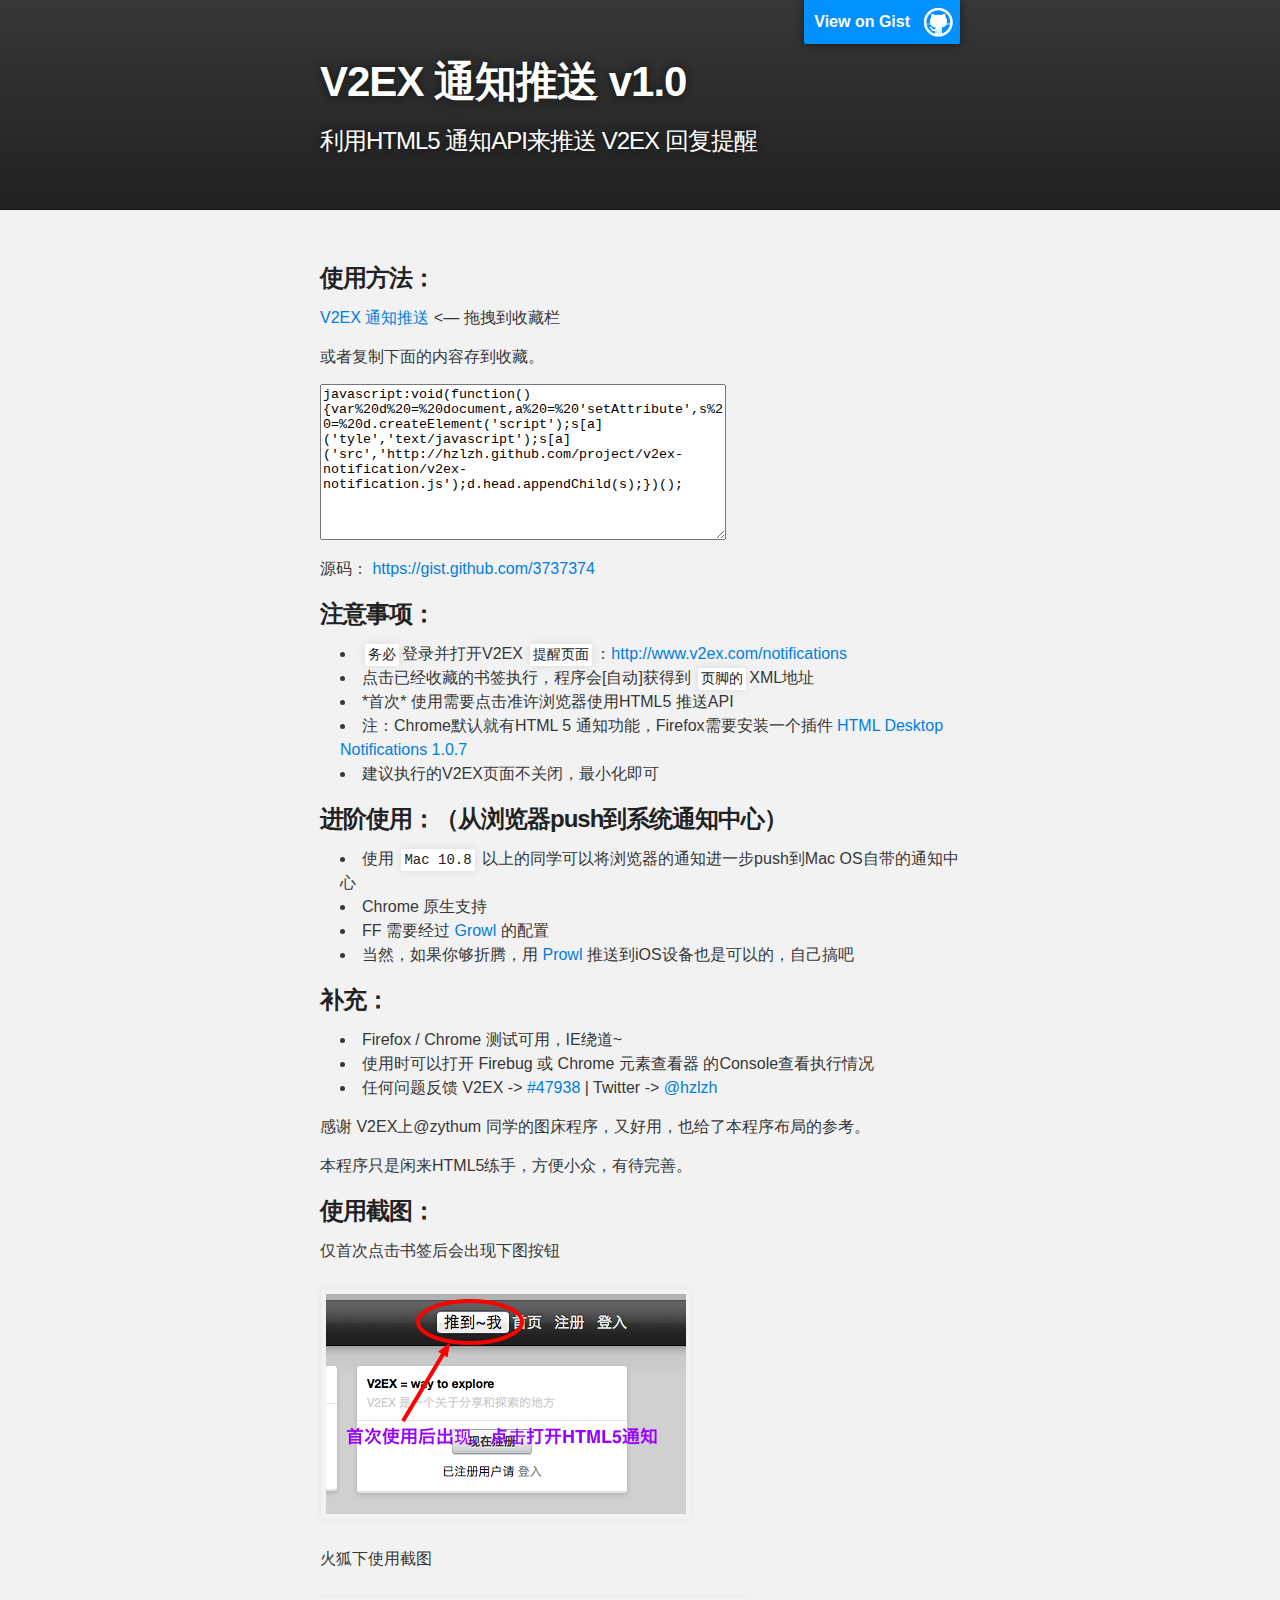
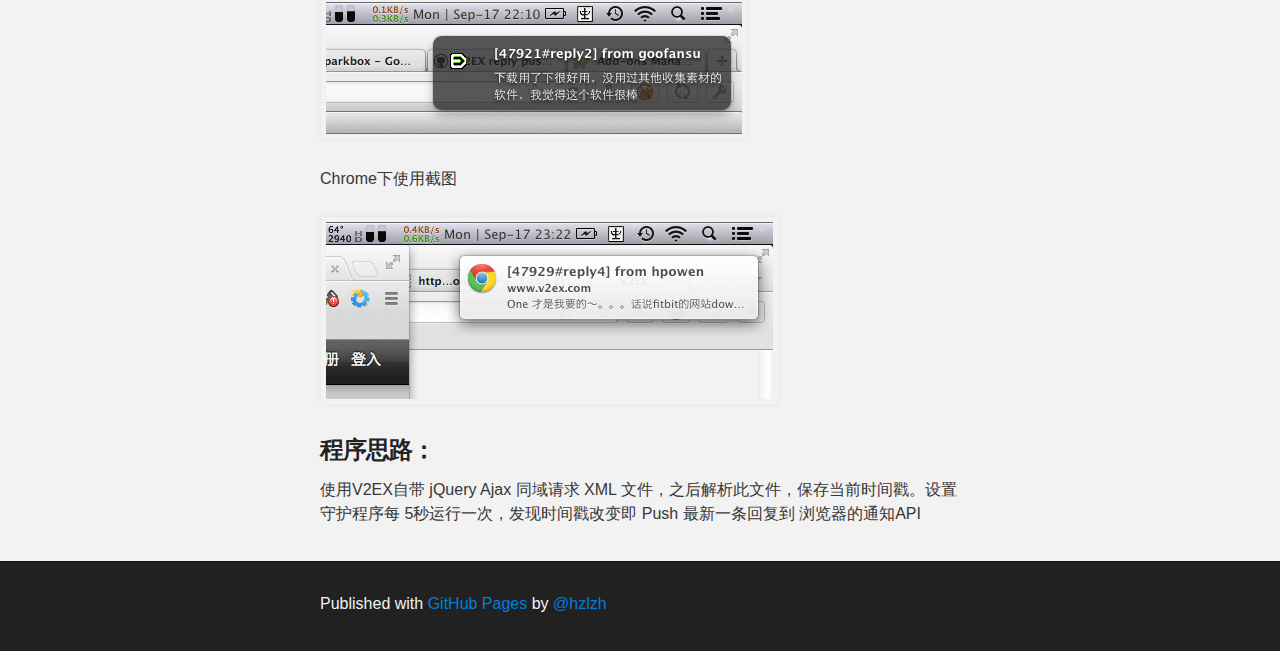
<file: project/v2ex-notification/index.html>
<!DOCTYPE html>
<html>
<head>
  <meta charset='utf-8' />
  <meta http-equiv="X-UA-Compatible" content="chrome=1" />
  <meta name="description" content="V2EX 通知推送" />
  <link rel="stylesheet" type="text/css" media="screen" href="stylesheets/stylesheet.css">
  <title>V2EX 通知推送</title>
</head>
<body>
  <!-- HEADER -->
  <div id="header_wrap" class="outer">
    <header class="inner">
      <a id="forkme_banner" href="https://gist.github.com/3737374">View on Gist</a>
      <h1 id="project_title">V2EX 通知推送 v1.0</h1>
      <h2 id="project_tagline">利用HTML5 通知API来推送 V2EX 回复提醒</h2>
    </header>
  </div>
  <!-- MAIN CONTENT -->
  <div id="main_content_wrap" class="outer">
    <section id="main_content" class="inner">
      <h3>使用方法：</h3>
      <p>
        <a href="javascript:void(function(){var%20d%20=%20document,a%20=%20'setAttribute',s%20=%20d.createElement('script');s[a]('tyle','text/javascript');s[a]('src','http://hzlzh.github.com/project/v2ex-notification/v2ex-notification.js');d.head.appendChild(s);})();" title="V2EX 通知推送">V2EX 通知推送</a>
        &lt;&mdash; 拖拽到收藏栏
      </p>
      <p>或者复制下面的内容存到收藏。</p>
      <textarea readonly="readonly"  onmouseover="this.select()" onfocus="this.select()">javascript:void(function(){var%20d%20=%20document,a%20=%20'setAttribute',s%20=%20d.createElement('script');s[a]('tyle','text/javascript');s[a]('src','http://hzlzh.github.com/project/v2ex-notification/v2ex-notification.js');d.head.appendChild(s);})();</textarea>
      <p>源码：
        <a href="https://gist.github.com/3737374" target="_blank">https://gist.github.com/3737374</a>
      </p>
      <h3>注意事项：</h3>
      <ul>
        <li><code>务必</code>登录并打开V2EX <code>提醒页面</code>：<a href="http://www.v2ex.com/notifications" target="_blank">http://www.v2ex.com/notifications</a>
        </li>
        <li>点击已经收藏的书签执行，程序会[自动]获得到 <code>页脚的</code>XML地址</li>
        <li>*首次* 使用需要点击准许浏览器使用HTML5 推送API</li>
        <li>注：Chrome默认就有HTML 5 通知功能，Firefox需要安装一个插件
          <a href="https://addons.mozilla.org/en-us/firefox/addon/html-notifications/" target="_blank">HTML Desktop Notifications 1.0.7</a>
        </li>
        <li>建议执行的V2EX页面不关闭，最小化即可</li>
      </ul>
      <h3>进阶使用：（从浏览器push到系统通知中心）</h3>
      <ul>
        <li>使用
          <code>Mac 10.8</code>
          以上的同学可以将浏览器的通知进一步push到Mac OS自带的通知中心
        </li>
        <li>Chrome 原生支持</li>
        <li>FF 需要经过
          <a href="http://growl.info/" target="_blank">Growl</a>
          的配置
        </li>
        <li>当然，如果你够折腾，用 <a href="http://www.prowlapp.com/" target="_blank">Prowl</a> 推送到iOS设备也是可以的，自己搞吧</li>
      </ul>
      <h3>补充：</h3>
      <ul>
        <li>Firefox / Chrome 测试可用，IE绕道~</li>
        <li>使用时可以打开 Firebug 或 Chrome 元素查看器 的Console查看执行情况</li>
        <li>任何问题反馈 V2EX ->
          <a href="http://www.v2ex.com/t/47938" target="_blank">#47938</a>
          | 
          Twitter ->
          <a href="https://twitter.com/hzlzh" target="_blank">@hzlzh</a>
        </li>
      </ul>
      <p>感谢 V2EX上@zythum 同学的图床程序，又好用，也给了本程序布局的参考。</p>
      <p>本程序只是闲来HTML5练手，方便小众，有待完善。</p>
      <h3>使用截图：</h3>
      <p>仅首次点击书签后会出现下图按钮</p>
      <img src="./images/s3.png" alt="火狐下使用截图">
      <p>火狐下使用截图</p>
      <img src="./images/s1.png" alt="火狐下使用截图">
      <p>Chrome下使用截图</p>
      <img src="./images/s2.png" alt="Chrome下使用截图">
      <h3>程序思路：</h3>
      <p>使用V2EX自带 jQuery Ajax 同域请求 XML 文件，之后解析此文件，保存当前时间戳。设置守护程序每 5秒运行一次，发现时间戳改变即 Push 最新一条回复到 浏览器的通知API</p>
      </section>
  </div>
  <!-- FOOTER  -->
  <div id="footer_wrap" class="outer">
    <footer class="inner">
      <p>
        Published with
        <a href="http://pages.github.com">GitHub Pages</a>
        by
        <a href="https://twitter.com/hzlzh" target="_blank">@hzlzh</a>
      </p>
    </footer>
  </div>
  <script type="text/javascript">
            var gaJsHost = (("https:" == document.location.protocol) ? "https://ssl." : "http://www.");
            document.write(unescape("%3Cscript src='" + gaJsHost + "google-analytics.com/ga.js' type='text/javascript'%3E%3C/script%3E"));
          </script>
  <script type="text/javascript">
            try {
              var pageTracker = _gat._getTracker("UA-30050785-2");
            pageTracker._trackPageview();
            } catch(err) {}
          </script>
</body>
</html>
</file>
<file: project/v2ex-notification/stylesheets/stylesheet.css>
/*******************************************************************************
Slate Theme for Github Pages
by Jason Costello, @jsncostello
*******************************************************************************/

@import url(pygment_trac.css);

/*******************************************************************************
MeyerWeb Reset
*******************************************************************************/

html, body, div, span, applet, object, iframe,
h1, h2, h3, h4, h5, h6, p, blockquote, pre,
a, abbr, acronym, address, big, cite, code,
del, dfn, em, img, ins, kbd, q, s, samp,
small, strike, strong, sub, sup, tt, var,
b, u, i, center,
dl, dt, dd, ol, ul, li,
fieldset, form, label, legend,
table, caption, tbody, tfoot, thead, tr, th, td,
article, aside, canvas, details, embed,
figure, figcaption, footer, header, hgroup,
menu, nav, output, ruby, section, summary,
time, mark, audio, video {
  margin: 0;
  padding: 0;
  border: 0;
  font: inherit;
  vertical-align: baseline;
}

/* HTML5 display-role reset for older browsers */
article, aside, details, figcaption, figure,
footer, header, hgroup, menu, nav, section {
  display: block;
}

ol, ul {
  list-style: none;
}

blockquote, q {
}

table {
  border-collapse: collapse;
  border-spacing: 0;
}

a:focus {
  outline: none;
}

/*******************************************************************************
Theme Styles
*******************************************************************************/

body {
  box-sizing: border-box;
  color:#373737;
  background: #212121;
  font-size: 16px;
  font-family: 'Myriad Pro', Calibri, Helvetica, Arial, sans-serif;
  line-height: 1.5;
  -webkit-font-smoothing: antialiased;
}

h1, h2, h3, h4, h5, h6 {
  margin: 10px 0;
  font-weight: 700;
  color:#222222;
  font-family: 'Lucida Grande', 'Calibri', Helvetica, Arial, sans-serif;
  letter-spacing: -1px;
}

h1 {
  font-size: 36px;
  font-weight: 700;
}

h2 {
  padding-bottom: 10px;
  font-size: 32px;
  background: url('../images/bg_hr.png') repeat-x bottom;
}

h3 {
  font-size: 24px;
}

h4 {
  font-size: 21px;
}

h5 {
  font-size: 18px;
}

h6 {
  font-size: 16px;
}

p {
  margin: 10px 0 15px 0;
}

footer p {
  color: #f2f2f2;
}

a {
  text-decoration: none;
  color: #007edf;
  text-shadow: none;

  transition: color 0.5s ease;
  transition: text-shadow 0.5s ease;
  -webkit-transition: color 0.5s ease;
  -webkit-transition: text-shadow 0.5s ease;
  -moz-transition: color 0.5s ease;
  -moz-transition: text-shadow 0.5s ease;
  -o-transition: color 0.5s ease;
  -o-transition: text-shadow 0.5s ease;
  -ms-transition: color 0.5s ease;
  -ms-transition: text-shadow 0.5s ease;
}

#main_content a:hover {
  color: #0069ba;
  text-shadow: #0090ff 0px 0px 2px;
}

footer a:hover {
  color: #43adff;
  text-shadow: #0090ff 0px 0px 2px;
}

em {
  font-style: italic;
}

strong {
  font-weight: bold;
}

img {
  position: relative;
  margin: 0 auto;
  max-width: 739px;
  padding: 5px;
  margin: 10px 0 10px 0;
  border: 1px solid #ebebeb;

  box-shadow: 0 0 5px #ebebeb;
  -webkit-box-shadow: 0 0 5px #ebebeb;
  -moz-box-shadow: 0 0 5px #ebebeb;
  -o-box-shadow: 0 0 5px #ebebeb;
  -ms-box-shadow: 0 0 5px #ebebeb;
}

pre, code {
  width: 100%;
  color: #222;
  background-color: #fff;

  font-family: Monaco, "Bitstream Vera Sans Mono", "Lucida Console", Terminal, monospace;
  font-size: 14px;

  border-radius: 2px;
  -moz-border-radius: 2px;
  -webkit-border-radius: 2px;



}

pre {
  width: 100%;
  padding: 10px;
  box-shadow: 0 0 10px rgba(0,0,0,.1);
  overflow: auto;
}

code {
  padding: 3px;
  margin: 0 3px;
  box-shadow: 0 0 10px rgba(0,0,0,.1);
}

pre code {
  display: block;
  box-shadow: none;
}

blockquote {
  color: #666;
  margin-bottom: 20px;
  padding: 0 0 0 20px;
  border-left: 3px solid #bbb;
}

ul, ol, dl {
  margin-bottom: 15px
}

ul li {
  list-style: inside;
  padding-left: 20px;
}

ol li {
  list-style: decimal inside;
  padding-left: 20px;
}

dl dt {
  font-weight: bold;
}

dl dd {
  padding-left: 20px;
  font-style: italic;
}

dl p {
  padding-left: 20px;
  font-style: italic;
}

hr {
  height: 1px;
  margin-bottom: 5px;
  border: none;
  background: url('../images/bg_hr.png') repeat-x center;
}

table {
  border: 1px solid #373737;
  margin-bottom: 20px;
  text-align: left;
 }

th {
  font-family: 'Lucida Grande', 'Helvetica Neue', Helvetica, Arial, sans-serif;
  padding: 10px;
  background: #373737;
  color: #fff;
 }

td {
  padding: 10px;
  border: 1px solid #373737;
 }

form {
  background: #f2f2f2;
  padding: 20px;
}

img {
  max-width: 100%;
}

/*******************************************************************************
Full-Width Styles
*******************************************************************************/

.outer {
  width: 100%;
}

.inner {
  position: relative;
  max-width: 640px;
  padding: 20px 10px;
  margin: 0 auto;
}

#forkme_banner {
  display: block;
  position: absolute;
  top:0;
  right: 10px;
  z-index: 10;
  padding: 10px 50px 10px 10px;
  color: #fff;
  background: url('../images/blacktocat.png') #0090ff no-repeat 95% 50%;
  font-weight: 700;
  box-shadow: 0 0 10px rgba(0,0,0,.5);
  border-bottom-left-radius: 2px;
  border-bottom-right-radius: 2px;
}

#header_wrap {
  background: #212121;
  background: -moz-linear-gradient(top, #373737, #212121);
  background: -webkit-linear-gradient(top, #373737, #212121);
  background: -ms-linear-gradient(top, #373737, #212121);
  background: -o-linear-gradient(top, #373737, #212121);
  background: linear-gradient(top, #373737, #212121);
}

#header_wrap .inner {
  padding: 50px 10px 30px 10px;
}

#project_title {
  margin: 0;
  color: #fff;
  font-size: 42px;
  font-weight: 700;
  text-shadow: #111 0px 0px 10px;
}

#project_tagline {
  color: #fff;
  font-size: 24px;
  font-weight: 300;
  background: none;
  text-shadow: #111 0px 0px 10px;
}

#downloads {
  position: absolute;
  width: 210px;
  z-index: 10;
  bottom: -40px;
  right: 0;
  height: 70px;
  background: url('../images/icon_download.png') no-repeat 0% 90%;
}

.zip_download_link {
  display: block;
  float: right;
  width: 90px;
  height:70px;
  text-indent: -5000px;
  overflow: hidden;
  background: url(../images/sprite_download.png) no-repeat bottom left;
}

.tar_download_link {
  display: block;
  float: right;
  width: 90px;
  height:70px;
  text-indent: -5000px;
  overflow: hidden;
  background: url(../images/sprite_download.png) no-repeat bottom right;
  margin-left: 10px;
}

.zip_download_link:hover {
  background: url(../images/sprite_download.png) no-repeat top left;
}

.tar_download_link:hover {
  background: url(../images/sprite_download.png) no-repeat top right;
}

#main_content_wrap {
  background: #f2f2f2;
  border-top: 1px solid #111;
  border-bottom: 1px solid #111;
}

#main_content {
  padding-top: 40px;
}

#footer_wrap {
  background: #212121;
}



/*******************************************************************************
Small Device Styles
*******************************************************************************/

@media screen and (max-width: 480px) {
  body {
    font-size:14px;
  }

  #downloads {
    display: none;
  }

  .inner {
    min-width: 320px;
    max-width: 480px;
  }

  #project_title {
  font-size: 32px;
  }

  h1 {
    font-size: 28px;
  }

  h2 {
    font-size: 24px;
  }

  h3 {
    font-size: 21px;
  }

  h4 {
    font-size: 18px;
  }

  h5 {
    font-size: 14px;
  }

  h6 {
    font-size: 12px;
  }

  code, pre {
    min-width: 320px;
    max-width: 480px;
    font-size: 11px;
  }

}

body textarea{width: 400px;height: 150px;}
</file>
